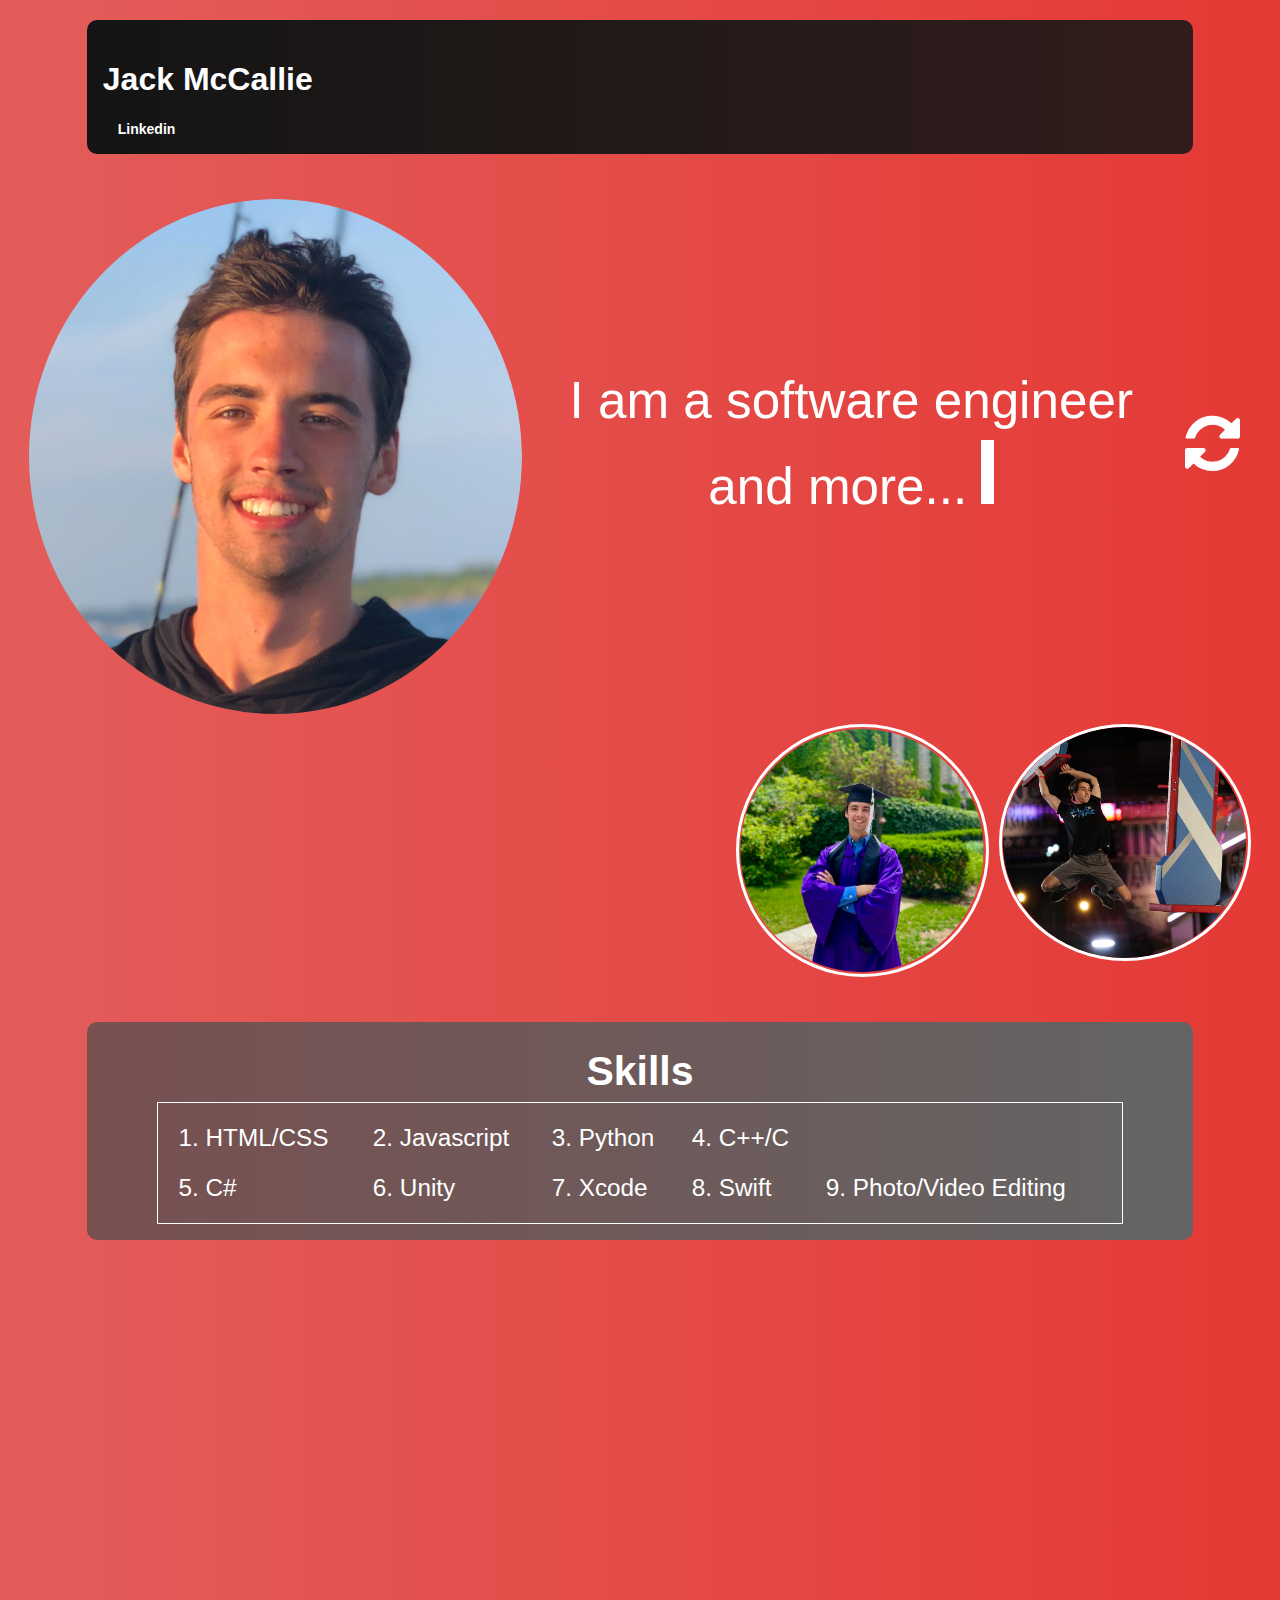
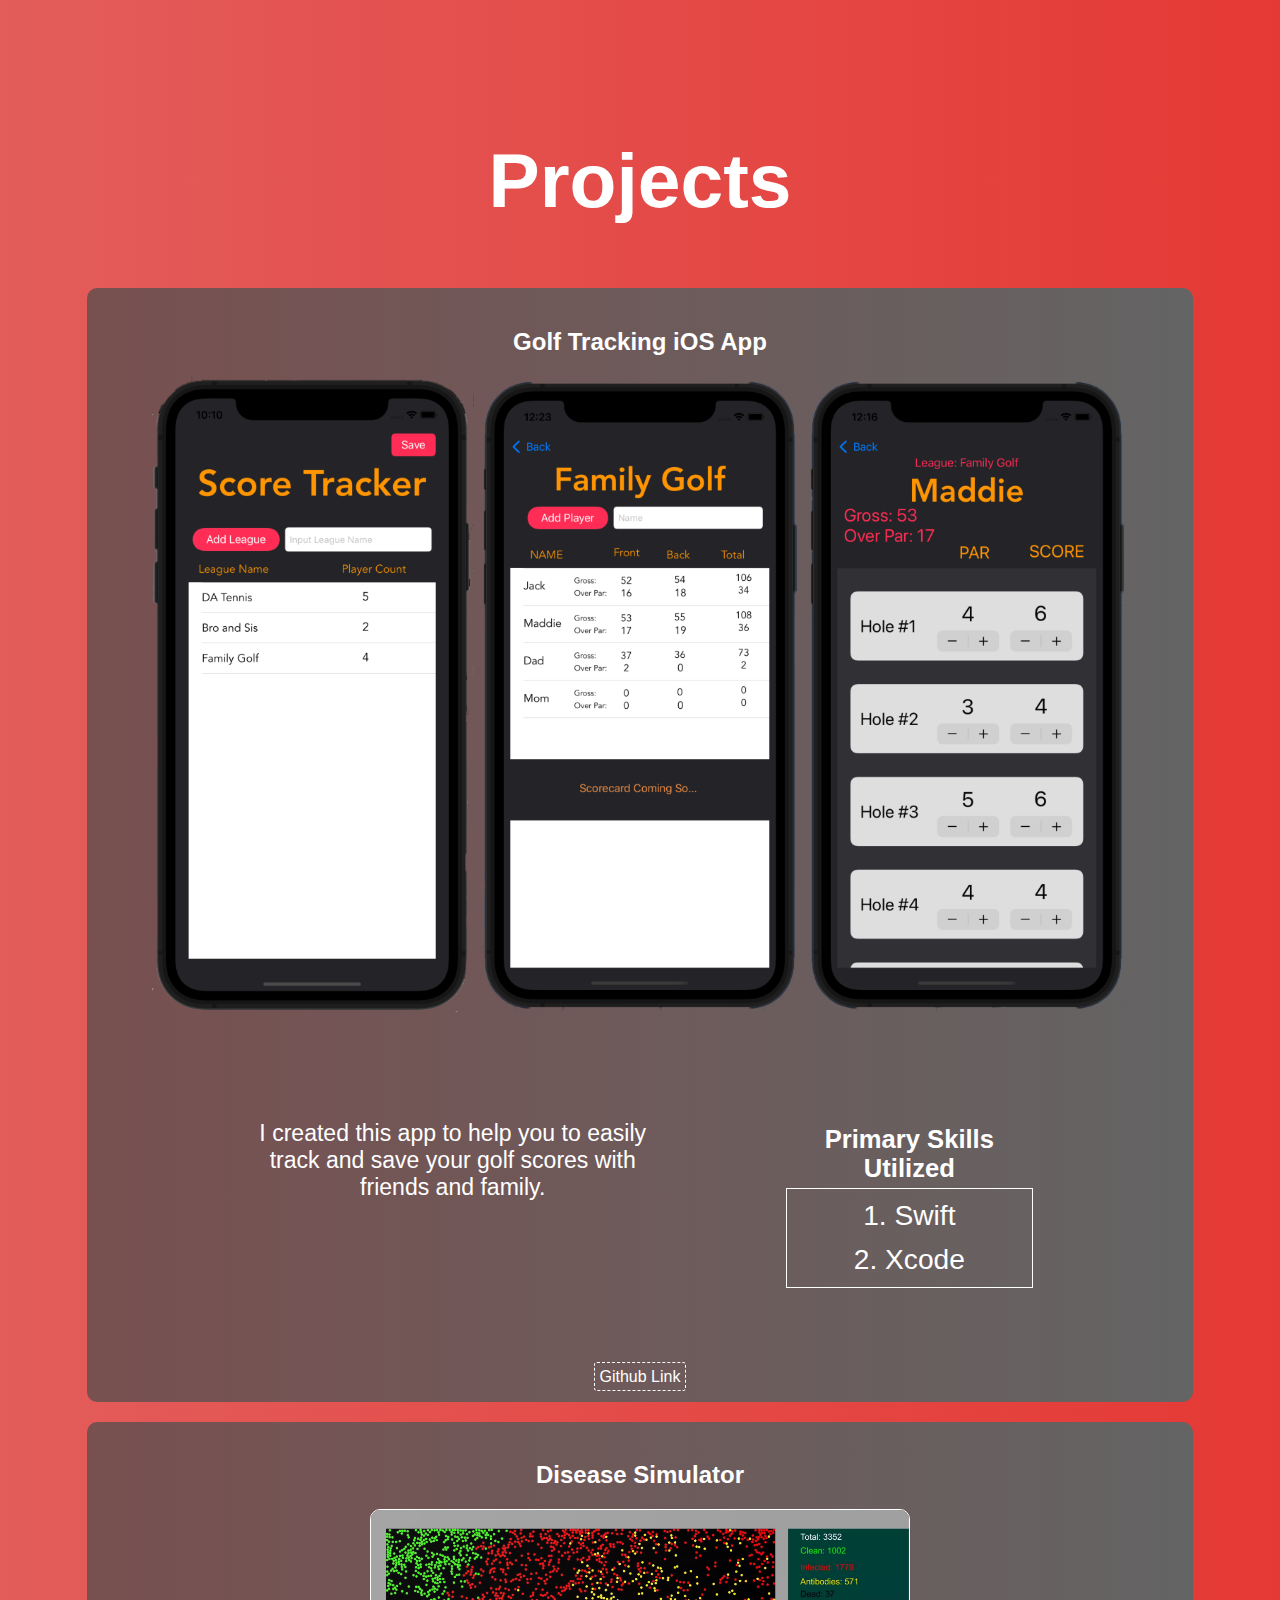
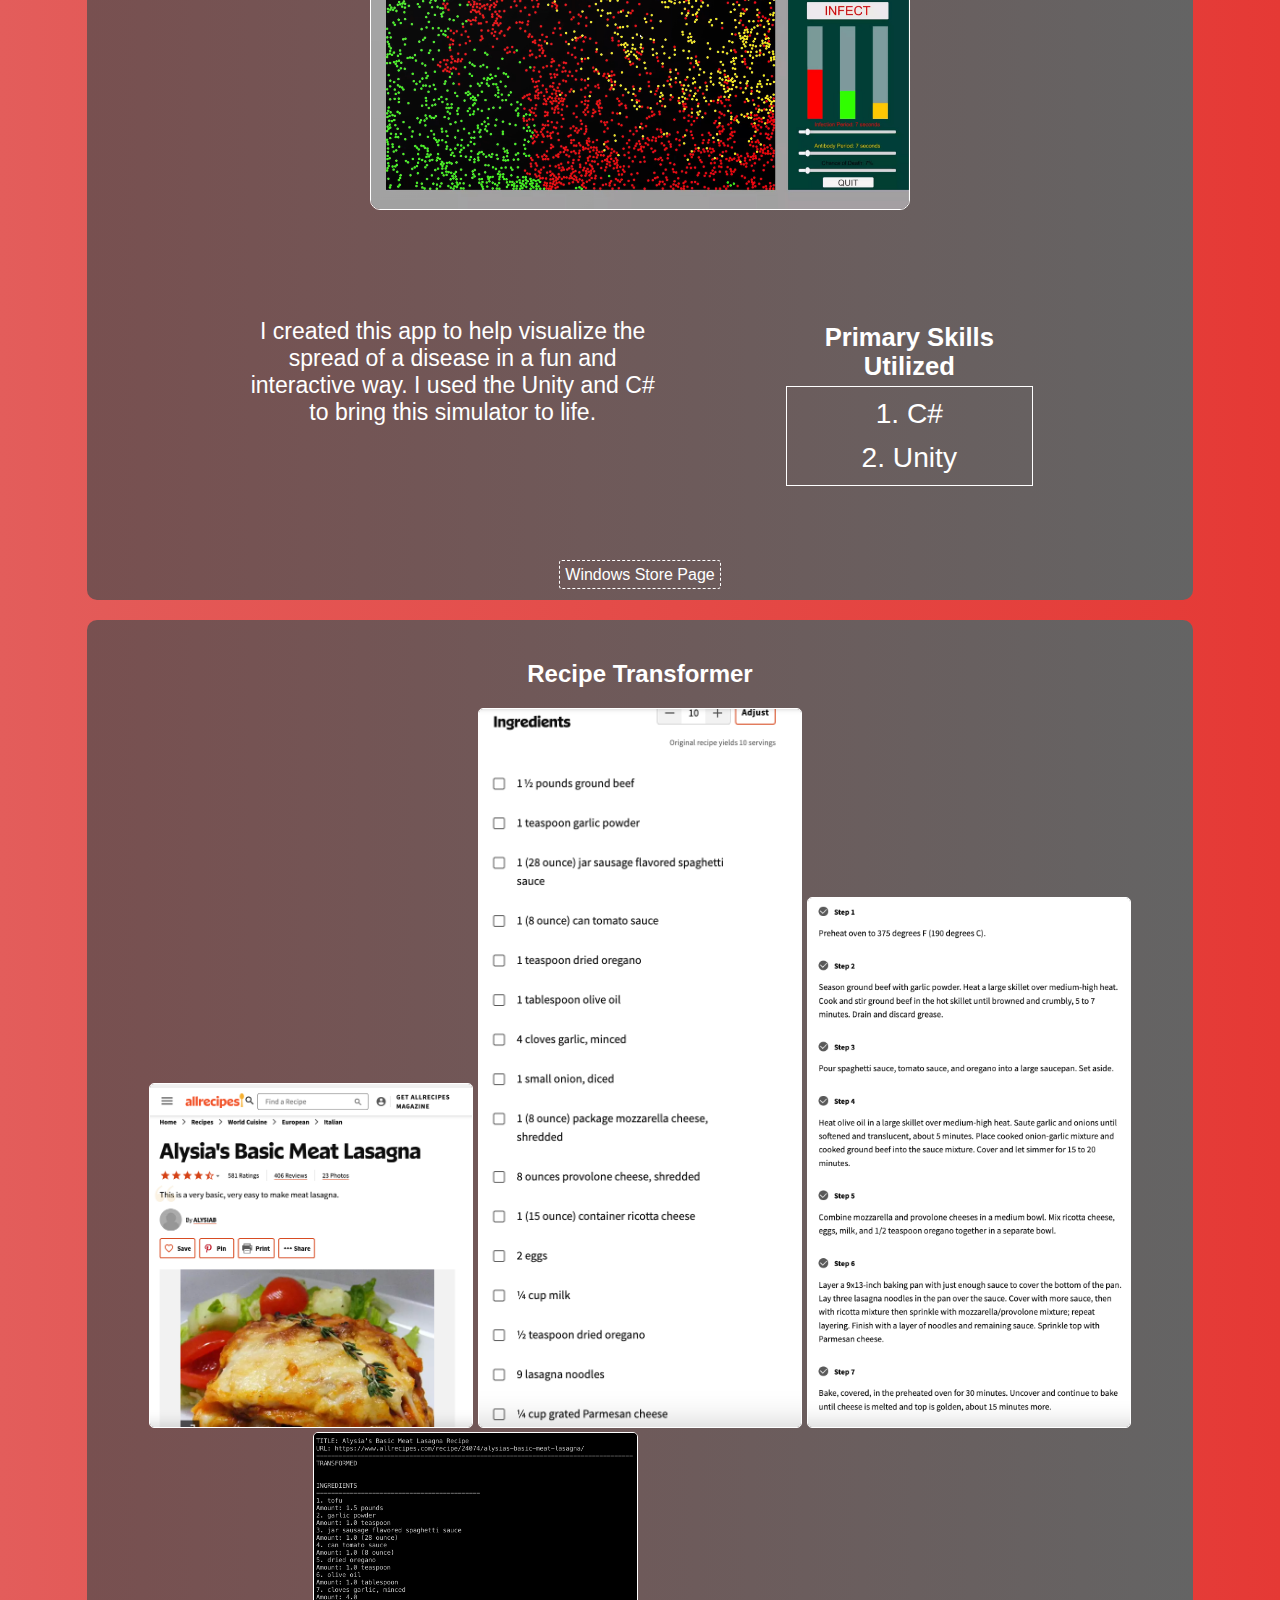
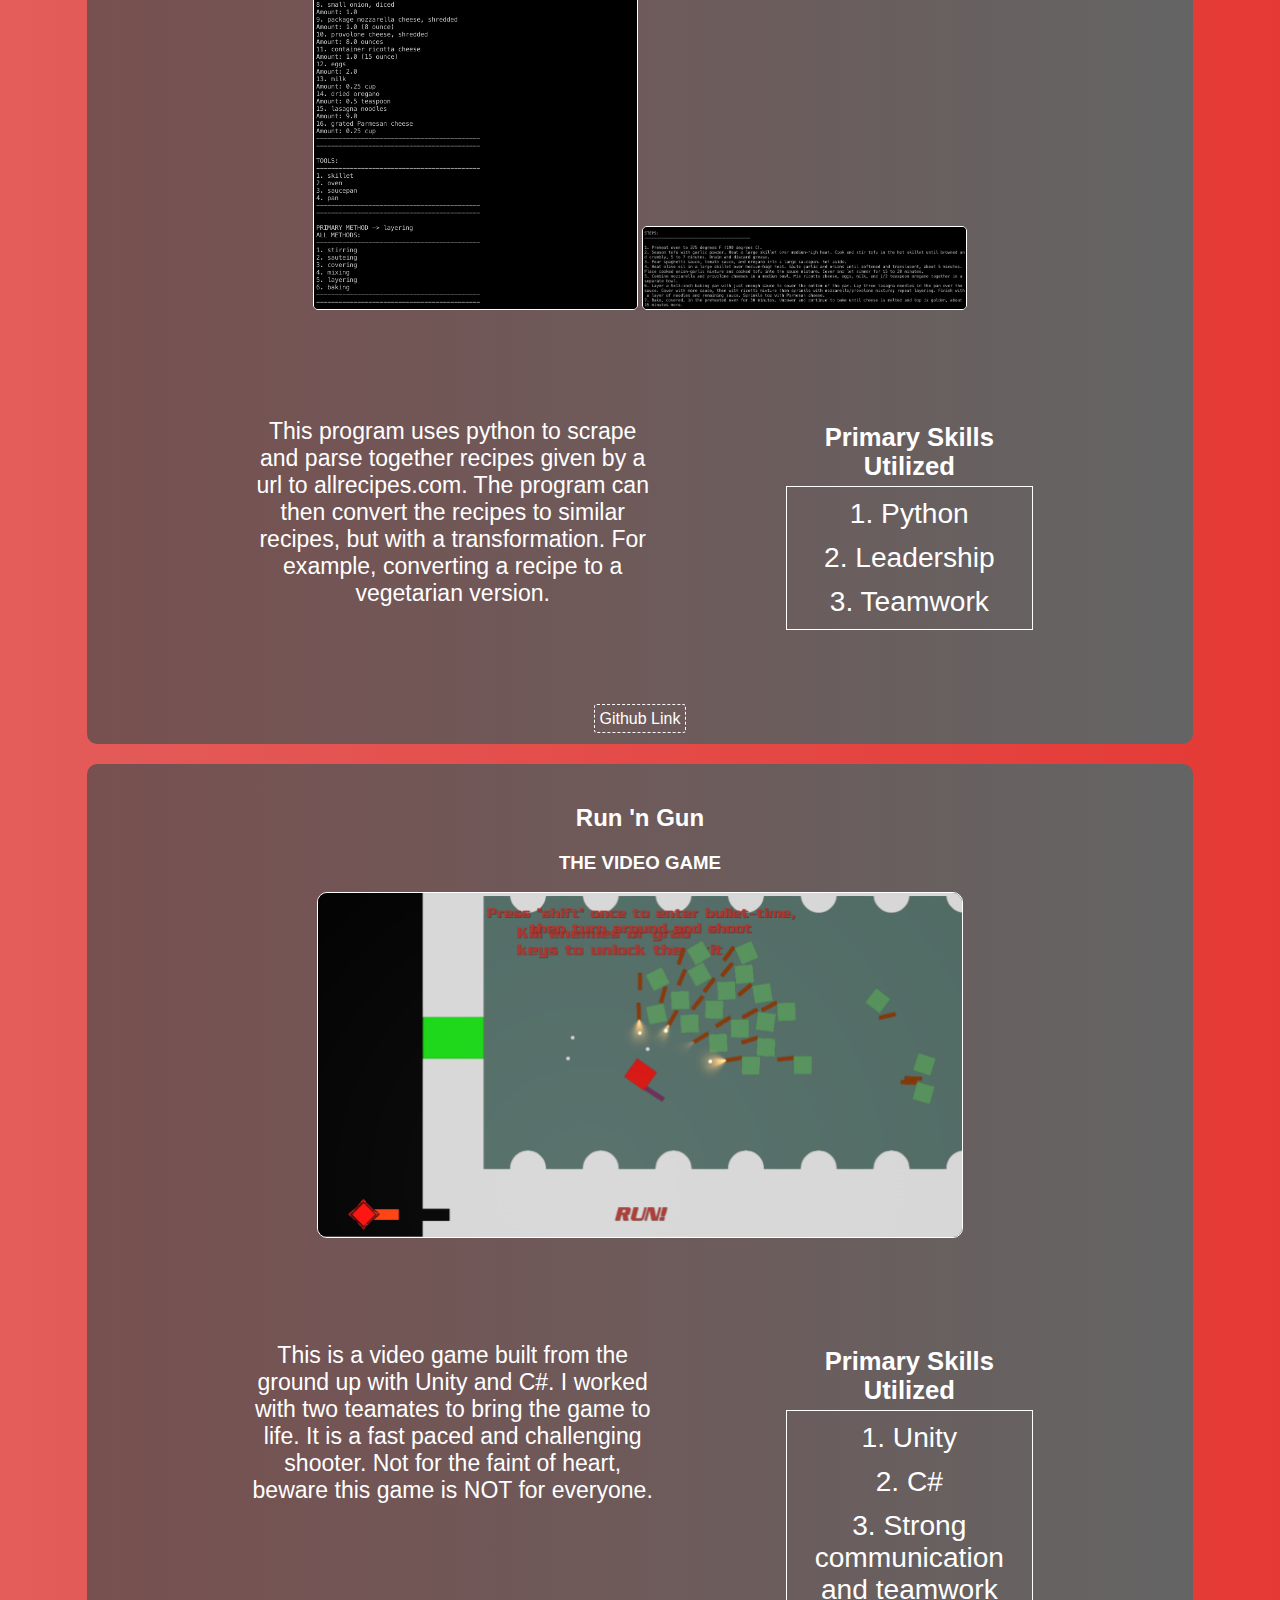
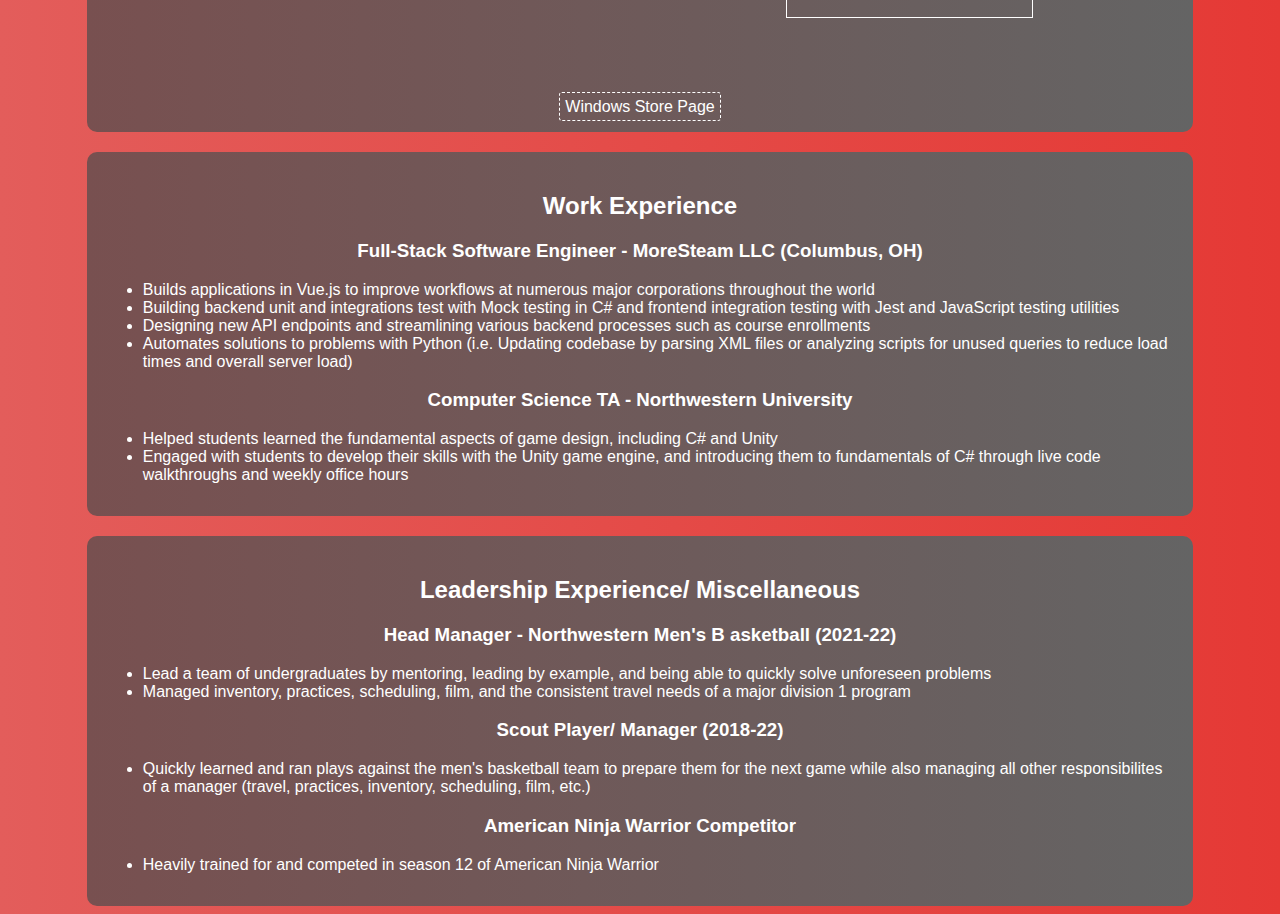
<file: index.html>
<!DOCTYPE html>
<html lang="en" dir="ltr">
<link rel="stylesheet" href="styles.css"> </link>
<script rel="js" src="code.js"> </script>
<script rel="js" src="animation.js" defer> </script>


<!-- thumbs up symbol -->
<link rel="stylesheet" href="https://use.fontawesome.com/releases/v5.12.1/css/all.css" crossorigin="anonymous">
<!--refresh symbol -->
<link rel="stylesheet" href="https://cdnjs.cloudflare.com/ajax/libs/font-awesome/4.7.0/css/font-awesome.min.css">
<!--linkedin symbol -->
<link rel="stylesheet" href="https://maxcdn.bootstrapcdn.com/font-awesome/4.4.0/css/font-awesome.min.css">

<div class="topnav">
  <h1>Jack McCallie </h1>
  <a href="https://www.linkedin.com/in/jack-mccallie//" style= "font-size: 14px; font-weight: bold;" target="_blank">
    Linkedin
  </a>

</div>

<!-- ------------- PROFILE PHOTO SECTION ----------->
<div class="profile-photo-container">
  <img id="profile-photo" src="photos/profile-img.png" alt="Profile photo"></img>
  <span class="profile-description-span" onclick="this.blur();">
    <p id='profile-description'>
      I am a software engineer and more...
    </p>
    <button id='profile-button' onclick="AlterProfile()">
      <i id='refresh-profile-button' class="fa fa-refresh" style="color:white"></i>
    </button>
  </span>
  <span class="profile-arranged-photos-span">
    <img src="photos/anw-course-edited.png" alt="American Ninja Warrior photos"></img>
    <img src="photos/grad-photo-edited.png" alt="beach handstand photo"></img>
  </span>


</div>

<!--  ------------- SKILLS SECTIONS ----------->
<div class="skills-container">
  <h2>
    Skills
  </h2>
    <table>
        <tr>
          <td>1. HTML/CSS </td>
          <td>2. Javascript</td>
          <td>3. Python </td>
          <td>4. C++/C</td>
        </tr>
        <tr>
          <td>5. C#</td>
          <td>6. Unity</td>
          <td>7. Xcode</td>
          <td>8. Swift</td>
          <td>9. Photo/Video Editing</td>
        </tr>
    </table>

</div>

<!----- TRANSITION TO PROJECTS ------->

<section class= id="personal-quote-section">
  <div class="transition-skills-to-projects" style="background: none;">
    <img loading="lazy" id="image-to-appear" class="animated handstand-photo" src="photos/nc-beach-edited.png" alt="handsand on a beach"\
    style="opacity:0;"></img>
    <p id="p-to-appear" class="animated" style="opacity: 0;">
      I am always striving to gain new skills and improve the ones I have. I never
    want to be stagnant and am always pushing myself to reach new goals.
    </p>
  </div>
</section>

<!----------------- PROJECTS SECTION ------------->
<!------------------------------------------------>
<!------------------------------------------------>




<h2 class="projects-transition" style="font-size: 6vw;text-align: center;">Projects</h2>

<!---------- League App Section ------------>
<div class="league-app-project-div">
  <h2>Golf Tracking iOS App</h2>
  <img loading="lazy" src="photos/League-App.png" alt="Home screen of iOS golf tracking app"></img>
  <img loading="lazy" src="photos/League-App-Family-Screen.png" alt="Photo iOS screen showing each plahyer"></img>
  <img loading="lazy" src="photos/League-App-Maddie.png" alt="Showing a Maddie's score in the iOS app"></img>

  <div class="flex-container-in-project">
    <p>
      I created this app to help you to easily track and save your golf
      scores with friends and family.
    </p>
    <table>
      <caption>Primary Skills Utilized</caption>
      <tr>
        <td>1. Swift </td>
      </tr>
      <tr>
        <td>2. Xcode </td>
      </tr>
    </table>
  </div>

  <a class="project-link" href="https://github.com/Jack-Mac-21/League-App-Git" target="_blank">Github Link</a>

</div>

<!---------- Disease Simulator Section ---------->
<div class="disease-sim-project-div">
  <h2>Disease Simulator</h2>
  <img loading="lazy" src="photos/disease-simulator.png" alt="screenshot of a disease simulator game"></img>
  <div class="flex-container-in-project">
    <p>
      I created this app to help visualize the spread of a disease in
      a fun and interactive way. I used the Unity and C#
      to bring this simulator to life.
    </p>
    <table>
      <caption>Primary Skills Utilized</caption>
      <tr>
        <td>1. C# </td>
      </tr>
      <tr>
        <td>2. Unity </td>
      </tr>
    </table>
  </div>

  <a class="project-link" href="https://apps.microsoft.com/store/detail/disease-simulator/9NT797G60JCB?hl=en-us&gl=US" target="_blank">Windows Store Page</a>

</div>

<!------------ Recipe Transformer Project ------------>
<div class="recipe-transformer-project-div">
  <h2>Recipe Transformer </h2>
  <img loading="lazy" src="photos/all-recipes-title.png" alt="home page of parm chicken recipe">
  <img loading="lazy" src="photos/all-recipes-ingredient.png" alt="ingredients for recipe on allrecipes.com">
  <img loading="lazy" src="photos/all-recipes-steps.png" alt="steps for recipe on on allrecipes.com">
  <img loading="lazy" src="photos/parsed-ingredients.png" alt="output of a program showing parsed transformed ingredients and other outputs">
  <img loading="lazy"src="photos/parsed-steps.png" alt="output of a program showing the transformed steps of a recipe">

  <div class="flex-container-in-project">
    <p>
      This program uses python to scrape and parse together recipes
      given by a url to allrecipes.com. The program can then convert
      the recipes to similar recipes, but with a transformation.
      For example, converting a recipe to a vegetarian version.
    </p>
    <table>
      <caption>Primary Skills Utilized</caption>
      <tr>
        <td>1. Python </td>
      </tr>
      <tr>
        <td>2. Leadership</td>
      </tr>
      <tr>
        <td>3. Teamwork</td>
      </tr>
    </table>
  </div>
  <a class="project-link" href="https://github.com/Jack-Mac-21/nlp-p2" target="_blank">Github Link</a>
</div>

<!------------- Run 'n Gun Project -------------->
<div class="run-n-gun-project-div">
  <h2>Run 'n Gun</h2>
  <h3>THE VIDEO GAME</h3>
  <img src="photos/run-n-gun.png" alt="screen shot of the run and gun video game">

  <div class="flex-container-in-project">
    <p>
      This is a video game built from the ground up with Unity and C#.
      I worked with two teamates to bring the game to life. It is a fast
      paced and challenging shooter. Not for the faint of heart, beware
      this game is NOT for everyone.
    </p>
    <table>
      <caption>Primary Skills Utilized</caption>
      <tr>
        <td>1. Unity</td>
      </tr>
      <tr>
        <td>2. C#</td>
      </tr>
      <tr>
        <td>3. Strong communication and teamwork</td>
      </tr>
    </table>
  </div>
  <a class="project-link" href="https://apps.microsoft.com/store/detail/run-n-gun/9PL2PDZ84QQJ" target="_blank">Windows Store Page</a>
</div>


<!-- -------- WORK EXPERIENCE SECTIONS----------->
<div class="work-experience-container">

  <h2>Work Experience</h2>

  <h3>Full-Stack Software Engineer - MoreSteam LLC (Columbus, OH)</h3>
  <ul>
    <li> Builds applications in Vue.js to improve workflows at numerous major corporations throughout the world </li>
    <li> Building backend unit and integrations test with Mock testing in C# and frontend integration testing with Jest and JavaScript testing utilities </li>
    <li> Designing new API endpoints and streamlining various backend processes such as course enrollments </li>
    <li> Automates solutions to problems with Python (i.e. Updating codebase by parsing XML files or analyzing scripts for unused queries to reduce load times and overall server load) </li>
    
  </ul>

  <h3>Computer Science TA - Northwestern University</h3>
  <ul>
    <li> Helped students learned the fundamental aspects of game design, including C# and Unity </li>
    <li> Engaged with students to develop their skills with the Unity game engine, and introducing them to fundamentals of C# through live code walkthroughs and weekly office hours </li>
  </ul>
</div>

<!-- LEADERSHIP EXPERIENCE SECTIONS -->

<div class="leadership-experience-container">

  <h2>Leadership Experience/ Miscellaneous </h2>

  <h3> Head Manager - Northwestern Men's B asketball (2021-22)</h3>
  <ul>
    <li> Lead a team of undergraduates by mentoring, leading by example, and being able to quickly solve unforeseen problems </li>
    <li> Managed inventory, practices, scheduling, film, and the consistent travel needs of a major division 1 program </li>
  </ul>

  <h3> Scout Player/ Manager (2018-22) </h3>
  <ul>
    <li>  Quickly learned and ran plays against the men's basketball team to prepare them for the next game while also managing 
      all other responsibilites of a manager (travel, practices, inventory, scheduling, film, etc.) </li>
  </ul>

  <h3>American Ninja Warrior Competitor </h3>
  <ul>
    <li> Heavily trained for and competed in season 12 of American Ninja Warrior </li>
  </ul>
</div>


</html>
</file>
<file: styles.css>
body {
  font-family: 'Verdana', sans-serif;
  color: rgba(255,255,255,1);
  background: linear-gradient(to left, #e53935, #e35d5b);
}

div {
  width: 85%;
  border-color: hsla(360, 50%, 70%, 1);
  padding: 1em;
  padding-top: 20px;
  margin-top: 20px;
  margin-left: auto;
  margin-right: auto;
  border-radius: 10px;
  background: linear-gradient(to right, rgba(120,80,80,1), rgba(100,100,100,1))
}

h2, h3{
  text-align: center;
}

.topnav{
  border-radius: 10px;
  background: linear-gradient(to right, rgba(20,20,20,1), rgba(30,25,25,.9));
}

.topnav a{
  color: white;
  text-decoration: none;
  border-radius: 3px;
  margin: 5px;
  padding: 10px;
  transition: all 0.3s ease-in-out
}

.topnav a:hover{
  cursor: pointer;
  border-radius: 5px;
  border-style: solid;
  margin: 10px;

}

/*---------PROFILE DIV SECTION ------------*/
.profile-photo-container {
  background: None;
  border-style: none;
  overflow: hidden;
  width: auto;
}

#profile-photo{
  min-width: 100px;
  max-width: 40%;
  border-style: none;
  border-width: thick;
  border-radius: 50%;
  transition: all 0.3s ease-in-out;
  height: auto;
  float: left;
}

#profile-photo:hover{
  border-style: solid;
  border-color: hsla(360, 50%, 90%, 1);
}
.profile-photo-container img{
  min-width: 40px;
  max-width: 20%;
  height: auto;
  border-style: solid;
  border-width: medium;
  border-radius: 50%;
  margin: 5px;
  transition: all 0.3s ease-in-out;
  height: auto;
  float: right;
}

/*Animation Section for 3 Profile photos*/
.fadeInLeft{
  -webkit-animation: fadeInLeft 1.5s, both;
  -moz-animation: fadeInLeft 1.5s, both;
  -o-animation: fadeInLeft 1.5s, both;
  animation: fadeInLeft 1.5s, both;
}

@-webkit-keyframes fadeInLeft{
  0%{
    opacity: 0;
    -webkit-transform: translateX(-100px)
  }
  100%{
    opacity: 1;
    -webkit-transform: translateX(0px)
  }
}

@-moz-keyframes fadeInLeft{
  0%{
    opacity: 0;
    -moz-transform: translateX(-100px)
  }
  100%{
    opacity: 1;
    -moz-transform: translateX(0px)
  }
}

@-o-keyframes fadeInLeft{
  0%{
    opacity: 0;
    -o-transform: translateX(-100px)
  }
  100%{
    opacity: 1;
    -o-transform: translateX(0px)
  }
}

@keyframes fadeInLeft{
  0%{
    opacity: 0;
    transform: translateX(-100px)
  }
  100%{
    opacity: 1;
    transform: translateX(0px)
  }
}

.fadeInRight{
  -webkit-animation: fadeInRight 1.5s, both;
  -moz-animation: fadeInRight 1.5s, both;
  -o-animation: fadeInRight 1.5s, both;
  animation: fadeInRight 1.5s, both;
}

@-webkit-keyframes fadeInRight{
  0%{
    opacity: 0;
    -webkit-transform: translateX(100px)
  }
  100%{
    opacity: 1;
    -webkit-transform: translateX(0px)
  }
}

@-moz-keyframes fadeInRight{
  0%{
    opacity: 0;
    -moz-transform: translateX(100px)
  }
  100%{
    opacity: 1;
    -moz-transform: translateX(0px)
  }
}

@-o-keyframes fadeInRight{
  0%{
    opacity: 0;
    -o-transform: translateX(100px)
  }
  100%{
    opacity: 1;
    -o-transform: translateX(0px)
  }
}

@keyframes fadeInRight{
  0%{
    opacity: 0;
    transform: translateX(100px)
  }
  100%{
    opacity: 1;
    transform: translateX(0px)
  }
}

.fadeInTop{
  -webkit-animation: fadeInTop 1.5s, both;
  -moz-animation: fadeInTop 1.5s, both;
  -o-animation: fadeInTop 1.5s, both;
  animation: fadeInTop 1.5s, both;
}

@-webkit-keyframes fadeInTop{
  0%{
    opacity: 0;
    -webkit-transform: translateY(-100px)
  }
  100%{
    opacity: 1;
    -webkit-transform: translateY(0px)
  }
}

@-moz-keyframes fadeInTop{
  0%{
    opacity: 0;
    -moz-transform: translateY(-100px)
  }
  100%{
    opacity: 1;
    -moz-transform: translateY(0px)
  }
}

@-o-keyframes fadeInTop{
  0%{
    opacity: 0;
    -o-transform: translateY(-100px)
  }
  100%{
    opacity: 1;
    -o-transform: translateY(0px)
  }
}

@keyframes fadeInTop{
  0%{
    opacity: 0;
    transform: translateY(-100px)
  }
  100%{
    opacity: 1;
    transform: translateY(0px)
  }
}
/*END of Animation*/

/*3 profile photos span on hover*/
.profile-photo-container img:hover{
  border-style: solid;
  border-color: hsla(360, 50%, 90%, 1);
  transform: scale(1.1);
}

/* PROFILE IMG SPAN */
.profile-arranged-photos-span{
  align-items: center;
  display: inline-block;
  transition: all, 2s ease-in-out
}

.profile-arranged-photos-span img:hover{
  transform: scale(1.5);
}

/*TRANSITION SECTION TO PROJECTS*/

/*--------- PROFILE description SECTION ------*/
.profile-description-span{
  margin-right: 0.2em;
  margin-left: 1.5em;
  margin-top: 2.3em;
  margin-bottom: 1em;
}
.profile-description-span button{
  border-style: none;
  border-color: white;
  border-radius: 7px;
  transition: all .2s ease-in-out;
  background: none;
}

.profile-description-span button:hover{
  border-style: solid;
  background: none;
  transition: all 0.2s ease-in-out;
  cursor: pointer;
}

.profile-description-span button:onclick{
  transition: all .2s ease-in-out;
  border-style: solid;
  border-radius: 5px;
}

.profile-description-span button:focus{
  border-style: none;
  box-shadow: none;
}

.profile-description-span{
  display: flex;
  gap: 3px;
  text-align: center;
  font-size: 4vw;
  line-height: 1.5;
}
.profile-description-span button{
  border:5px solid white;
  font-size: 5vw;
  border-style: none;
}

.profile-description-span button:active{
  border-style: none;
}

.profile-description-span p::after{
  content: "";
  width: 1vw;
  height: 5vw;
  background: white;
  display: inline-block;
}

/* Animation on cursor */
@keyframes cursor-blink {
  0% {
    opacity: 0;
  }
}

.profile-description-span p::after {
    /*code commented for brevity*/
    animation: cursor-blink 1.5s steps(2) infinite;
}

/*------------------ Skills div section -------------------- */

.skills-container{
  text-align: center;
}

.skills-container table{
  text-align: left;
  border: solid;
  border-spacing: 20px;
  border-width: 1px;
  margin-left: auto;
  margin-right: auto;
  overflow: hidden;
  width: 90%;
}

.skills-container td{
  font-size: 1.9vw;
}

.skills-container h2{
  font-size: 3.2vw;
  margin: 0.5vw;
}

/*---------TRANSITION FROM SKILLS TO PORJECTS SECTION -----*/

.transition-skills-to-projects{
  display: flex;
  align-items: stretch;
}

.transition-skills-to-projects p{
  width: 40%;
  text-align: center;
  align-self: center;
  position: relative;
  right: -15vw;
  font-size: 2vw;
}

.handstand-photo {
  width: 35%;
  height: auto;
  display: inline-block;
  opacity: 100%;
  position: relative;
  left: 3vw;
}

/*---------------- Projects div section -------------------- */
/*---------------------------------------------------------- */
/*---------------------------------------------------------- */

.projects-container{
  background: none;
  text-align: center;
}

/*Github Links*/
.project-link{
  color: white;
  text-decoration: none;
  border-style: dashed;
  border-width: thin;
  border-radius: 3px;
  padding: 5px;
  transition: all 0.3s ease-in-out
}
.project-link:hover{
  cursor: pointer;
  border-radius: 5px;
  border-width: thick;
  border-style: solid;
  border-color: white
}
.project-link button{
  display: inline-block;
  align-self: center;
}
/*----Flex container of skills and description ----*/
.flex-container-in-project{
  background: none;
}

.flex-container-in-project{
    display: flex;
}

.flex-container-in-project table{
  font-size: 2.2vw;
  border: solid;
  border-spacing: 0.8vw;
  border-width: 1px;
  overflow: hidden;
  width: 30%;
  margin: 5vw;
}
.flex-container-in-project caption{
  font-size: 2vw;
  margin: 5px;
  font-weight: bold;
}

.flex-container-in-project p{
  width: 50%;
  text-align: center;
  font-size: 1.8vw;
  display: inline-block;
  margin:5vw;
}

/*----------------------League App Projct ------------------- */
.league-app-project-div{
  text-align: center;
}

.league-app-project-div img{
  width: 30%;
  text-align: center;
  transition: all 0.5s ease-in-out;
}

.league-app-project-div img:hover{
  width: 30%;
  text-align: center;
  transform: scale(1.2);
}

/*----------------------Disease Simulator Project ------------------- */
.disease-sim-project-div{
  text-align: center;
}

.disease-sim-project-div img{
  width: 50%;
  text-align: center;
  border-style: solid;
  border-width:thin;
  border-radius: 10px;
  transition: all 0.5s ease-in-out;
}

.disease-sim-project-div img:hover{
  border-width: thick;
  width: 50%;
  text-align: center;
  transform: scale(1.2);
}

/*----------------------Recipe Transformer App Projct ------------------- */
.recipe-transformer-project-div{
  text-align: center;
}

.recipe-transformer-project-div img{
  width: 30%;
  display: flex;
  display: inline-block;
  align-items: center;
  border-radius: 5px;
  border-style: solid;
  border-width: thin;
  transition: all 0.5s ease-in-out;
}

.recipe-transformer-project-div img:hover{
  width: 30%;
  display: flex;
  display: inline-block;
  align-items: center;
  border-radius: 5px;
  border-style: solid;
  border-width: thin;
  transform: scale(1.5)
}

/*------------------ Run 'n Gun Project Div -------------*/
.run-n-gun-project-div{
  text-align: center;
}

.run-n-gun-project-div img{
  width: 60%;
  display: block;
  margin-left: auto;
  margin-right: auto;
  border-radius: 10px;
  border-style: solid;
  border-width: thin;
  transition: all 0.5s ease-in-out;
}

.run-n-gun-project-div img:hover {
  transform: scale(1.2);
}
</file>
